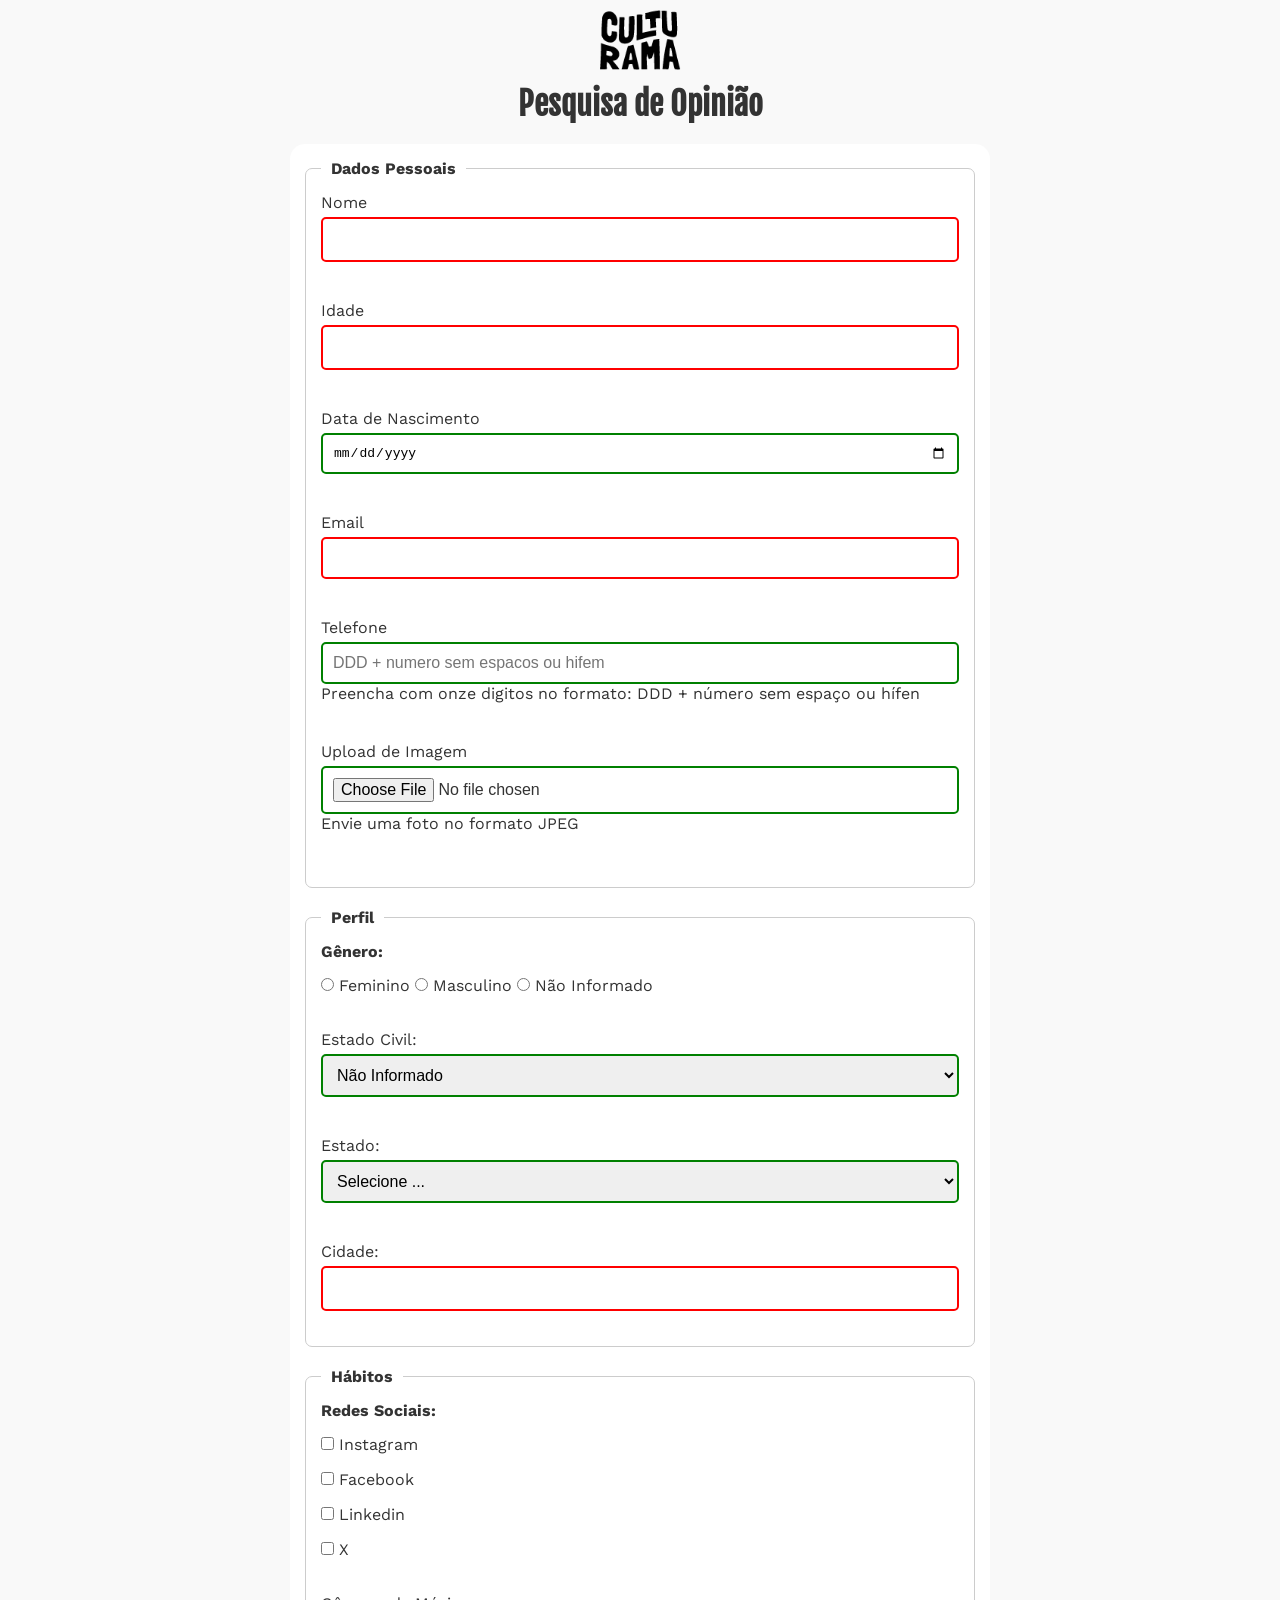
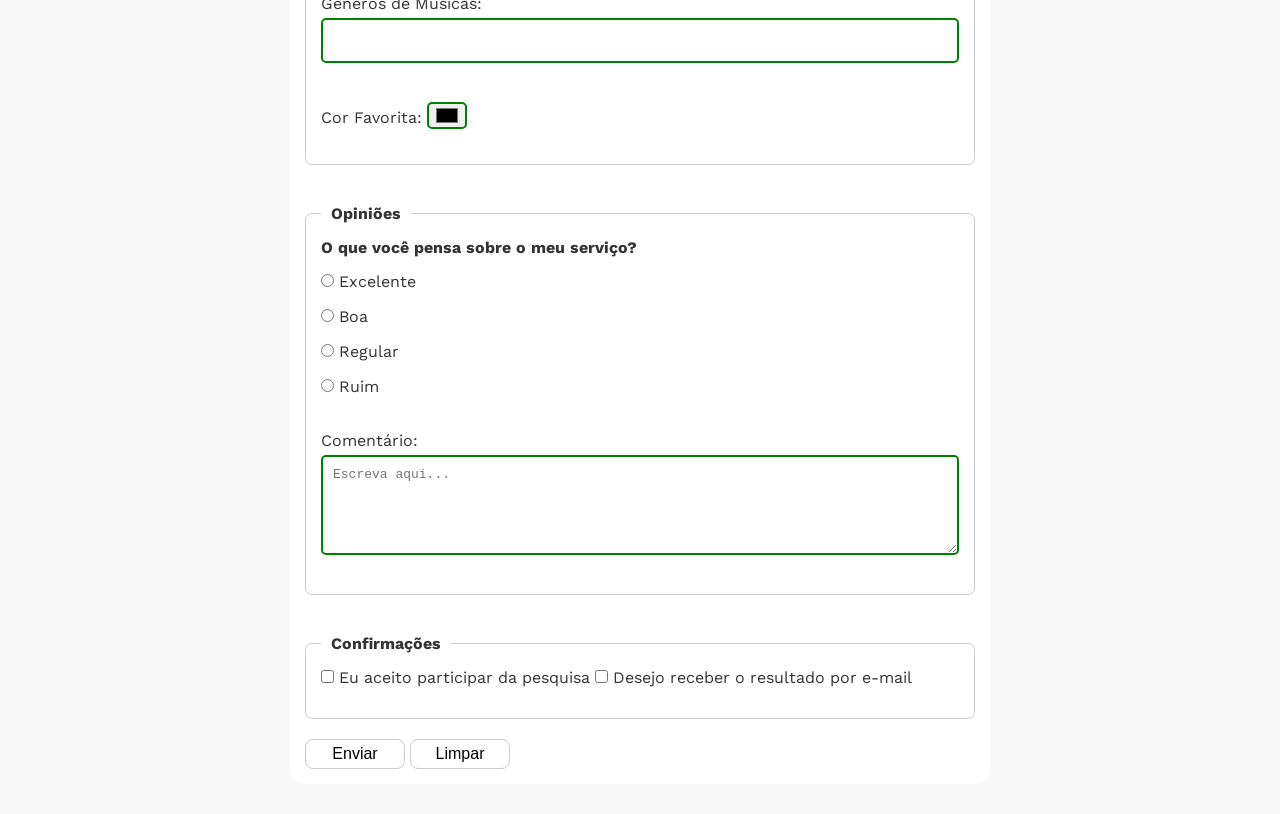
<file: index.html>
<!doctype html>
<html lang="pt-br">
  <head>
    <meta charset="UTF-8" />
    <meta name="viewport" content="width=device-width, initial-scale=1.0" />
    <meta property="og:title" content="Pesquisa de Opinião - Culturama" />
    <meta property="og:description" content="Participe da nossa pesquisa de opinião e ajude-nos a melhorar nossos serviços!" />
    <meta property="og:image" content="./culturama-favico.png" />
    <link rel="shortcut icon" href="./culturama-favico.png" type="image/x-icon"/>
    <link rel="stylesheet" href="./css/style.css" />
    <link rel="preconnect" href="https://fonts.googleapis.com" />
    <link rel="preconnect" href="https://fonts.gstatic.com" crossorigin />
    <link href="https://fonts.googleapis.com/css2?family=Fjalla+One&family=Work+Sans&display=swap" rel="stylesheet"/>

    <title>Pesquisa de Opinião</title>
  </head>
  <body>
    <header>
      <img src="./img/logo-culturama.png" alt="Logo Culturama"/>
      <h1>Pesquisa de Opinião</h1>
    </header>
    <main>
      <section>
        <form action="sucesso.html" method="get">
          <fieldset>
            <legend>Dados Pessoais</legend>

            <label for="name">Nome</label>
            <input type="text" id="name" name="userName" required />
            <br/><br/>

            <label for="age">Idade</label>
            <input type="number" id="age" name="userAge" min="12" max="100" required/>
            <br/><br/>

            <label for="birthDate">Data de Nascimento</label>
            <input type="date" id="birthDate" name="userBirthDate"/>
            <br/><br/>

            <label for="email">Email</label>
            <input type="email" id="email" name="userEmail" required/>
            <br/><br/>

            <label for="phoneNumber">Telefone</label>
            <input type="tel" id="phoneNumber" name="userPhoneNumber"
            pattern="[0-9]{3}[0-9]{4}[0-9]{4}"  placeholder="DDD + numero sem espacos ou hifem" aria-describedby="phoneHelp" />
            <small id="phoneHelp">Preencha com onze digitos no formato: DDD + número sem espaço ou hífen</small>
            <br/><br/>

            <label for="image">Upload de Imagem</label>
            <input type="file" accept="image/*" id="image" name="userImage" aria-describedby="imageHelp" />
            <small id="imageHelp">Envie uma foto no formato JPEG</small>
            <br/><br/>
          </fieldset>

          <fieldset>
            <legend>Perfil</legend>
            <p>Gênero:</p>
            <input type="radio" id="gender-fem" name="userGender" value="feminino"/>
            <label for="gender-fem">Feminino</label>

            <input type="radio" id="gender-masc" name="userGender" value="masculino"/>
            <label for="gender-masc">Masculino</label>

            <input type="radio" id="gender-naoInformado" name="userGender" value="notInformed"/>
            <label for="gender-naoInformado">Não Informado</label>
            <br/><br />

            <label for="maritalStatus">Estado Civil:</label>
            <select id="maritalStatus" name="userMaritalStatus">
              <option value="notInformed">Não Informado</option>
              <option value="casado">Casado</option>
              <option value="solteiro">Solteiro</option>
              <option value="divorciado">Divorciado</option>
              <option value="uniaoEstavel">União estável</option>
            </select>
            <br /><br />

            <label for="state">Estado:</label>
            <select id="state" name="userState">
              <option value="notInformed">Selecione ...</option>
              <option value="Acre">Acre</option>
              <option value="Alagoas">Alagoas</option>
              <option value="Amapá">Amapá</option>
              <option value="Amazonas">Amazonas</option>
              <option value="Bahia">Bahia</option>
              <option value="Ceará">Ceará</option>
              <option value="Distrito Federal">Distrito Federal</option>
              <option value="Espirito Santo">Espirito Santo</option>
              <option value="Goiás">Goiás</option>
              <option value="Maranhão">Maranhão</option>
              <option value="Mato Grosso do Sul">Mato Grosso do Sul</option>
              <option value="Mato Grosso">Mato Grosso</option>
              <option value="Minas Gerais">Minas Gerais</option>
              <option value="Pará">Pará</option>
              <option value="Paraíba">Paraíba</option>
              <option value="Paraná">Paraná</option>
              <option value="Pernambuco">Pernambuco</option>
              <option value="Piauí">Piauí</option>
              <option value="Rio de Janeiro">Rio de Janeiro</option>
              <option value="Rio Grande do Norte">Rio Grande do Norte</option>
              <option value="Rio Grande do Sul">Rio Grande do Sul</option>
              <option value="Rondônia">Rondônia</option>
              <option value="Roraima">Roraima</option>
              <option value="Santa Catarina">Santa Catarina</option>
              <option value="São Paulo">São Paulo</option>
              <option value="Sergipe">Sergipe</option>
              <option value="Tocantins">Tocantins</option>
            </select>
            <br /><br />

            <label for="city">Cidade:</label>
            <input type="text" id="city" name="userCity" required />
          </fieldset>

          <fieldset>
            <legend>Hábitos</legend>

            <p>Redes Sociais:</p>

            <input
              type="checkbox"
              id="instagram"
              name="social"
              value="instagram"
            />
            <label for="instagram">Instagram</label>
            <br />
            <input
              type="checkbox"
              id="facebook"
              name="social"
              value="facebook"
            />
            <label for="facebook">Facebook</label>
            <br />
            <input
              type="checkbox"
              id="linkedin"
              name="social"
              value="linkedin"
            />
            <label for="linkedin">Linkedin</label>
            <br />
            <input type="checkbox" id="x" name="social" value="x" />
            <label for="x">X</label>
            <br /><br />

            <label for="musicGenres">Gêneros de Músicas:</label>
            <input
              type="text"
              id="musicGenres"
              name="userMusicGenres"
              list="musicList"
            />
            <datalist id="musicList">
              <option value="Rock"></option>
              <option value="Pop"></option>
              <option value="Reggae"></option>
              <option value="Hip-Hop"></option>
              <option value="Eletrônica"></option>
              <option value="Samba"></option>
              <option value="Funk"></option>
              <option value="Jazz"></option>
            </datalist>
            <br /><br />

            <label for="favoriteColor">Cor Favorita:</label>
            <input type="color" id="favoriteColor" name="userFavoriteColor" />
          </fieldset>
          <br />

          <fieldset>
            <legend>Opiniões</legend>
            <p>O que você pensa sobre o meu serviço?</p>
            <input type="radio" name="satisfaction" id="excellent" />
            <label for="excellent">Excelente</label><br />
            <input type="radio" name="satisfaction" id="good" />
            <label for="good">Boa</label><br />
            <input type="radio" name="satisfaction" id="regular" />
            <label for="regular">Regular</label><br />
            <input type="radio" name="satisfaction" id="bad" />
            <label for="bad">Ruim</label><br /><br />

            <label for="comments">Comentário:</label><br />
            <textarea
              id="comments"
              name="userComments"
              rows="4"
              cols="50"
              placeholder="Escreva aqui..."
            ></textarea>
          </fieldset>
          <br />

          <fieldset>
            <legend>Confirmações</legend>
            <input
              type="checkbox"
              name="confirmation"
              id="confirmation"
              required
            />
            <label for="confirmation">Eu aceito participar da pesquisa</label>
            <input type="checkbox" name="userGetResult" id="getResult" />
            <label for="getResult">Desejo receber o resultado por e-mail</label>
          </fieldset>
          <button type="submit" aria-label="Enviar dados do formulário">Enviar</button>
          <button type="reset" aria-label="Limpar campos do formulário">Limpar</button>
        </form>
      </section>
    </main>
  </body>
</html>
</file>
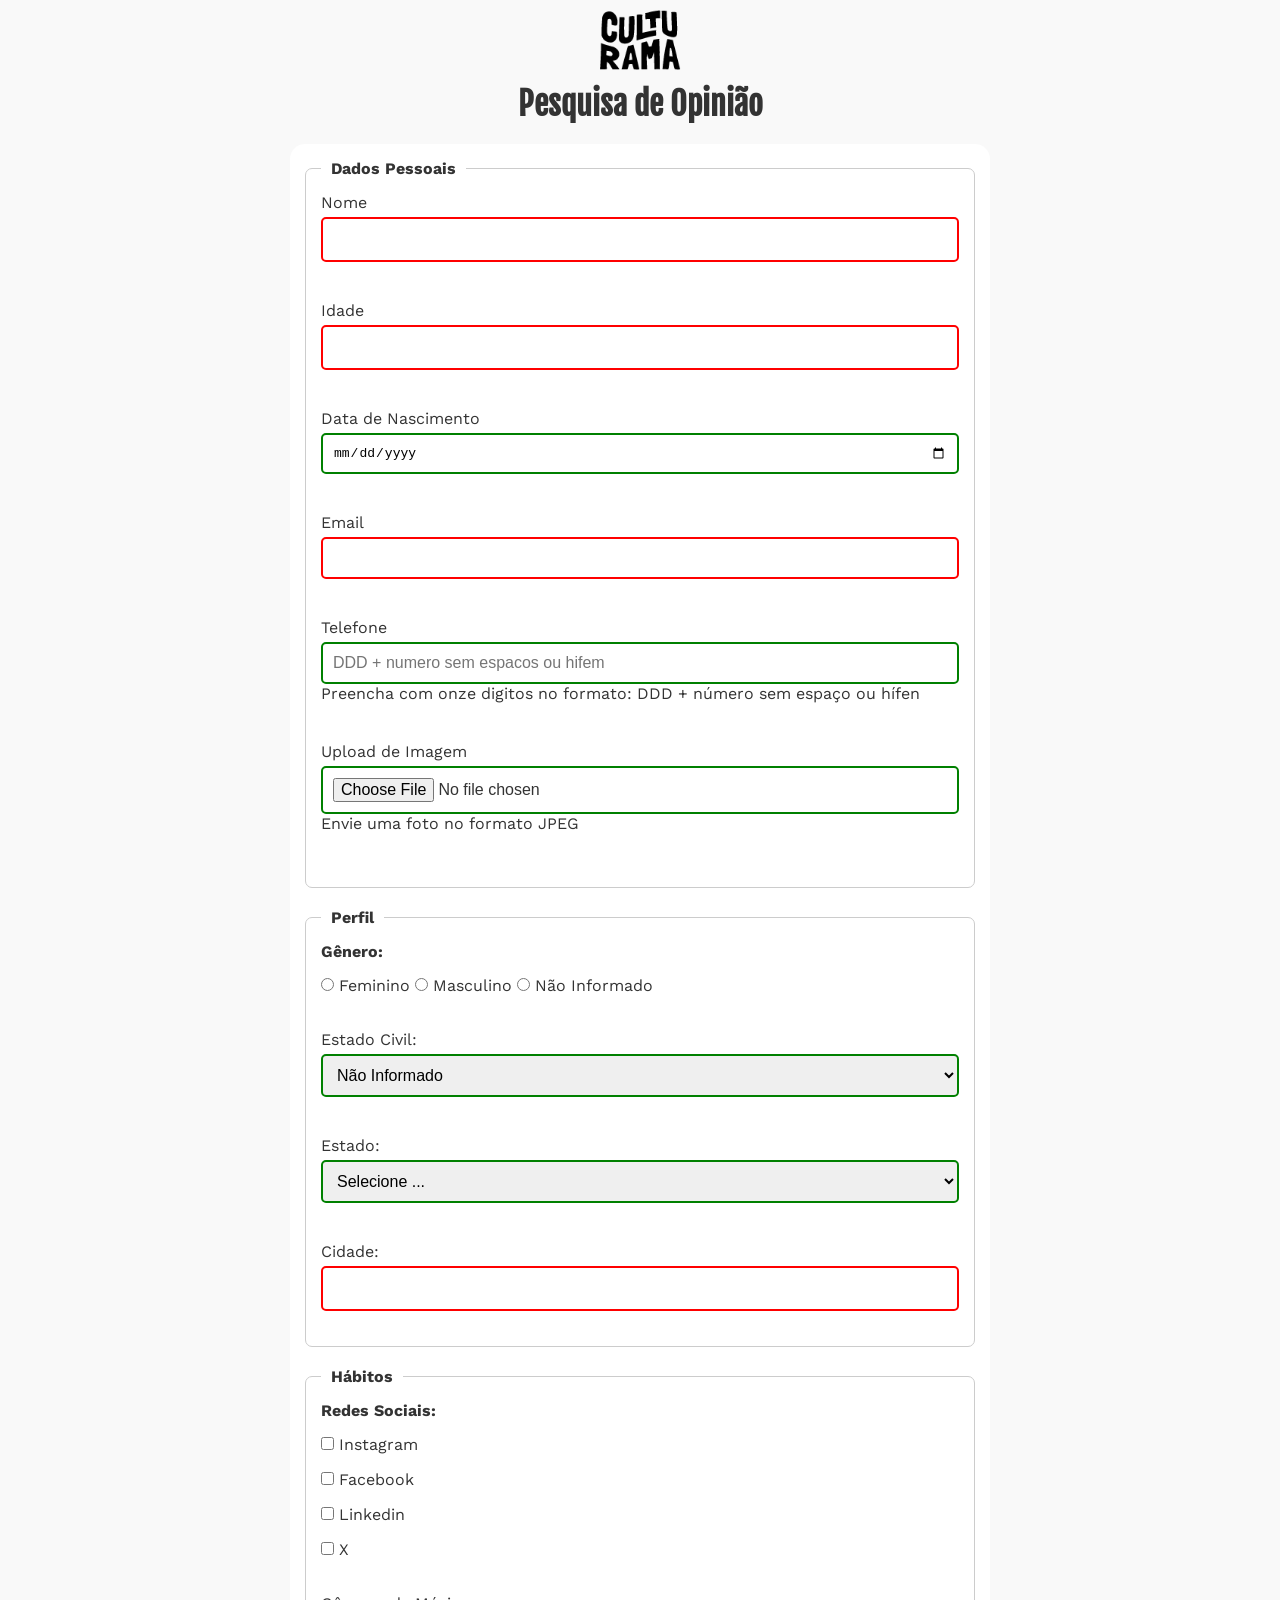
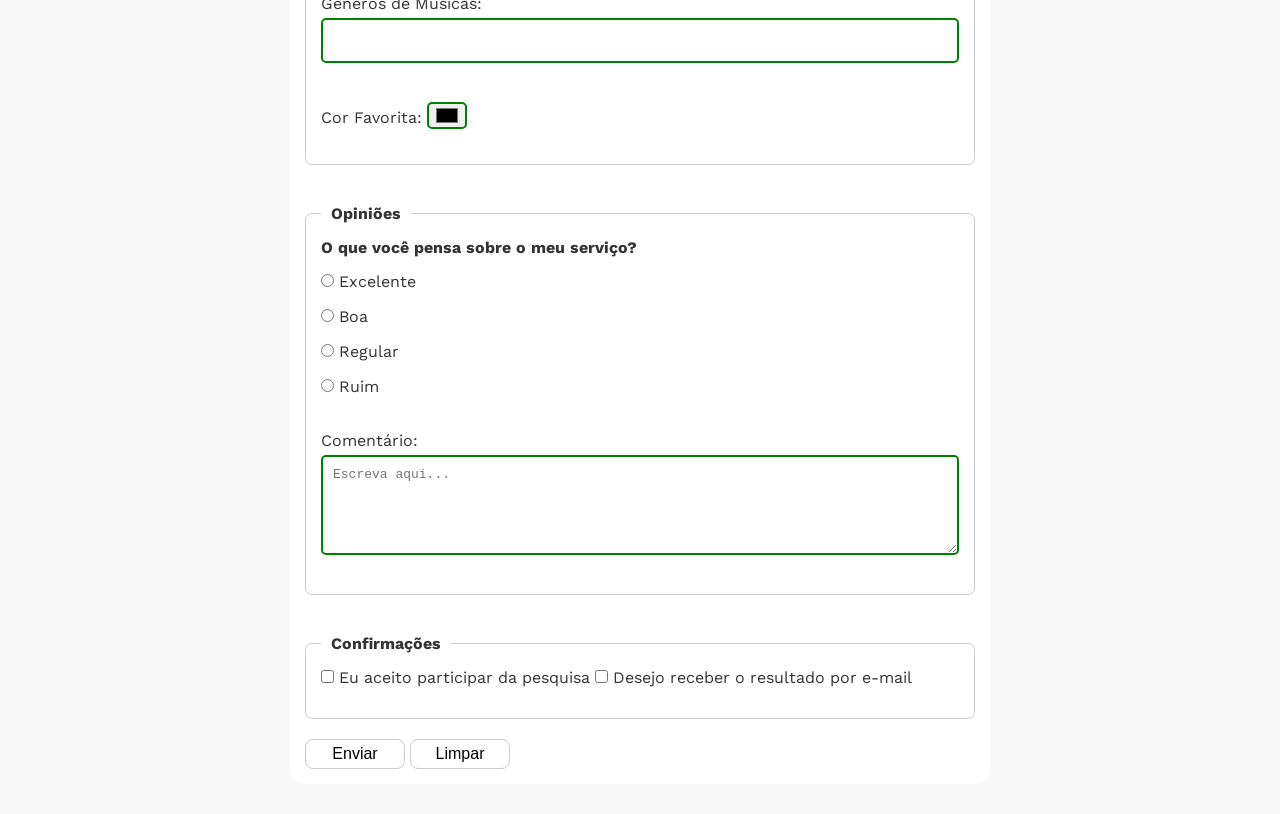
<file: pesquisa-culturama/index.html>
<!doctype html>
<html lang="pt-br">
  <head>
    <meta charset="UTF-8" />
    <meta name="viewport" content="width=device-width, initial-scale=1.0" />
    <link rel="shortcut icon" href="./culturama-favico.png" type="image/x-icon"/>
    <link rel="stylesheet" href="./css/style.css" />
    <link rel="preconnect" href="https://fonts.googleapis.com" />
    <link rel="preconnect" href="https://fonts.gstatic.com" crossorigin />
    <link href="https://fonts.googleapis.com/css2?family=Fjalla+One&family=Work+Sans&display=swap" rel="stylesheet"/>

    <title>Pesquisa de Opinião</title>
  </head>
  <body>
    <header>
      <img src="./img/logo-culturama.png" alt="Logo Culturama"/>
      <h1>Pesquisa de Opinião</h1>
    </header>
    <main>
      <section>
        <form action="sucesso.html" method="get">
          <fieldset>
            <legend>Dados Pessoais</legend>

            <label for="name">Nome</label>
            <input type="text" id="name" name="userName" required />
            <br/><br/>

            <label for="age">Idade</label>
            <input type="number" id="age" name="userAge" min="12" max="100" required/>
            <br/><br/>

            <label for="birthDate">Data de Nascimento</label>
            <input type="date" id="birthDate" name="userBirthDate"/>
            <br/><br/>

            <label for="email">Email</label>
            <input type="email" id="email" name="userEmail" required/>
            <br/><br/>

            <label for="phoneNumber">Telefone</label>
            <input type="tel" id="phoneNumber" name="userPhoneNumber"
            pattern="[0-9] {11}"  placeholder="DDD + numero sem espacos ou hifem" aria-describedby="phoneHelp" />
            <small id="phoneHelp">Preencha com onze digitos no formato: DDD + número sem espaço ou hífen</small>
            <br/><br/>

            <label for="image">Upload de Imagem</label>
            <input type="file" accept="image/*" id="image" name="userImage" aria-describedby="imageHelp" />
            <small id="imageHelp">Envie uma foto no formato JPEG</small>
            <br/><br/>
          </fieldset>

          <fieldset>
            <legend>Perfil</legend>
            <p>Gênero:</p>
            <input type="radio" id="gender-fem" name="userGender" value="feminino"/>
            <label for="gender-fem">Feminino</label>

            <input type="radio" id="gender-masc" name="userGender" value="masculino"/>
            <label for="gender-masc">Masculino</label>

            <input type="radio" id="gender-naoInformado" name="userGender" value="notInformed"/>
            <label for="gender-naoInformado">Não Informado</label>
            <br/><br />

            <label for="maritalStatus">Estado Civil:</label>
            <select id="maritalStatus" name="userMaritalStatus">
              <option value="notInformed">Não Informado</option>
              <option value="casado">Casado</option>
              <option value="solteiro">Solteiro</option>
              <option value="divorciado">Divorciado</option>
              <option value="uniaoEstavel">União estável</option>
            </select>
            <br /><br />

            <label for="state">Estado:</label>
            <select id="state" name="userState">
              <option value="notInformed">Selecione ...</option>
              <option value="Acre">Acre</option>
              <option value="Alagoas">Alagoas</option>
              <option value="Amapá">Amapá</option>
              <option value="Amazonas">Amazonas</option>
              <option value="Bahia">Bahia</option>
              <option value="Ceará">Ceará</option>
              <option value="Distrito Federal">Distrito Federal</option>
              <option value="Espirito Santo">Espirito Santo</option>
              <option value="Goiás">Goiás</option>
              <option value="Maranhão">Maranhão</option>
              <option value="Mato Grosso do Sul">Mato Grosso do Sul</option>
              <option value="Mato Grosso">Mato Grosso</option>
              <option value="Minas Gerais">Minas Gerais</option>
              <option value="Pará">Pará</option>
              <option value="Paraíba">Paraíba</option>
              <option value="Paraná">Paraná</option>
              <option value="Pernambuco">Pernambuco</option>
              <option value="Piauí">Piauí</option>
              <option value="Rio de Janeiro">Rio de Janeiro</option>
              <option value="Rio Grande do Norte">Rio Grande do Norte</option>
              <option value="Rio Grande do Sul">Rio Grande do Sul</option>
              <option value="Rondônia">Rondônia</option>
              <option value="Roraima">Roraima</option>
              <option value="Santa Catarina">Santa Catarina</option>
              <option value="São Paulo">São Paulo</option>
              <option value="Sergipe">Sergipe</option>
              <option value="Tocantins">Tocantins</option>
            </select>
            <br /><br />

            <label for="city">Cidade:</label>
            <input type="text" id="city" name="userCity" required />
          </fieldset>

          <fieldset>
            <legend>Hábitos</legend>

            <p>Redes Sociais:</p>

            <input
              type="checkbox"
              id="instagram"
              name="social"
              value="instagram"
            />
            <label for="instagram">Instagram</label>
            <br />
            <input
              type="checkbox"
              id="facebook"
              name="social"
              value="facebook"
            />
            <label for="facebook">Facebook</label>
            <br />
            <input
              type="checkbox"
              id="linkedin"
              name="social"
              value="linkedin"
            />
            <label for="linkedin">Linkedin</label>
            <br />
            <input type="checkbox" id="x" name="social" value="x" />
            <label for="x">X</label>
            <br /><br />

            <label for="musicGenres">Gêneros de Músicas:</label>
            <input
              type="text"
              id="musicGenres"
              name="userMusicGenres"
              list="musicList"
            />
            <datalist id="musicList">
              <option value="Rock"></option>
              <option value="Pop"></option>
              <option value="Reggae"></option>
              <option value="Hip-Hop"></option>
              <option value="Eletrônica"></option>
              <option value="Samba"></option>
              <option value="Funk"></option>
              <option value="Jazz"></option>
            </datalist>
            <br /><br />

            <label for="favoriteColor">Cor Favorita:</label>
            <input type="color" id="favoriteColor" name="userFavoriteColor" />
          </fieldset>
          <br />

          <fieldset>
            <legend>Opiniões</legend>
            <p>O que você pensa sobre o meu serviço?</p>
            <input type="radio" name="satisfaction" id="excellent" />
            <label for="excellent">Excelente</label><br />
            <input type="radio" name="satisfaction" id="good" />
            <label for="good">Boa</label><br />
            <input type="radio" name="satisfaction" id="regular" />
            <label for="regular">Regular</label><br />
            <input type="radio" name="satisfaction" id="bad" />
            <label for="bad">Ruim</label><br /><br />

            <label for="comments">Comentário:</label><br />
            <textarea
              id="comments"
              name="userComments"
              rows="4"
              cols="50"
              placeholder="Escreva aqui..."
            ></textarea>
          </fieldset>
          <br />

          <fieldset>
            <legend>Confirmações</legend>
            <input
              type="checkbox"
              name="confirmation"
              id="confirmation"
              required
            />
            <label for="confirmation">Eu aceito participar da pesquisa</label>
            <input type="checkbox" name="userGetResult" id="getResult" />
            <label for="getResult">Desejo receber o resultado por e-mail</label>
          </fieldset>
          <button type="submit" aria-label="Enviar dados do formulário">Enviar</button>
          <button type="reset" aria-label="Limpar campos do formulário">Limpar</button>
        </form>
      </section>
    </main>
  </body>
</html>
</file>
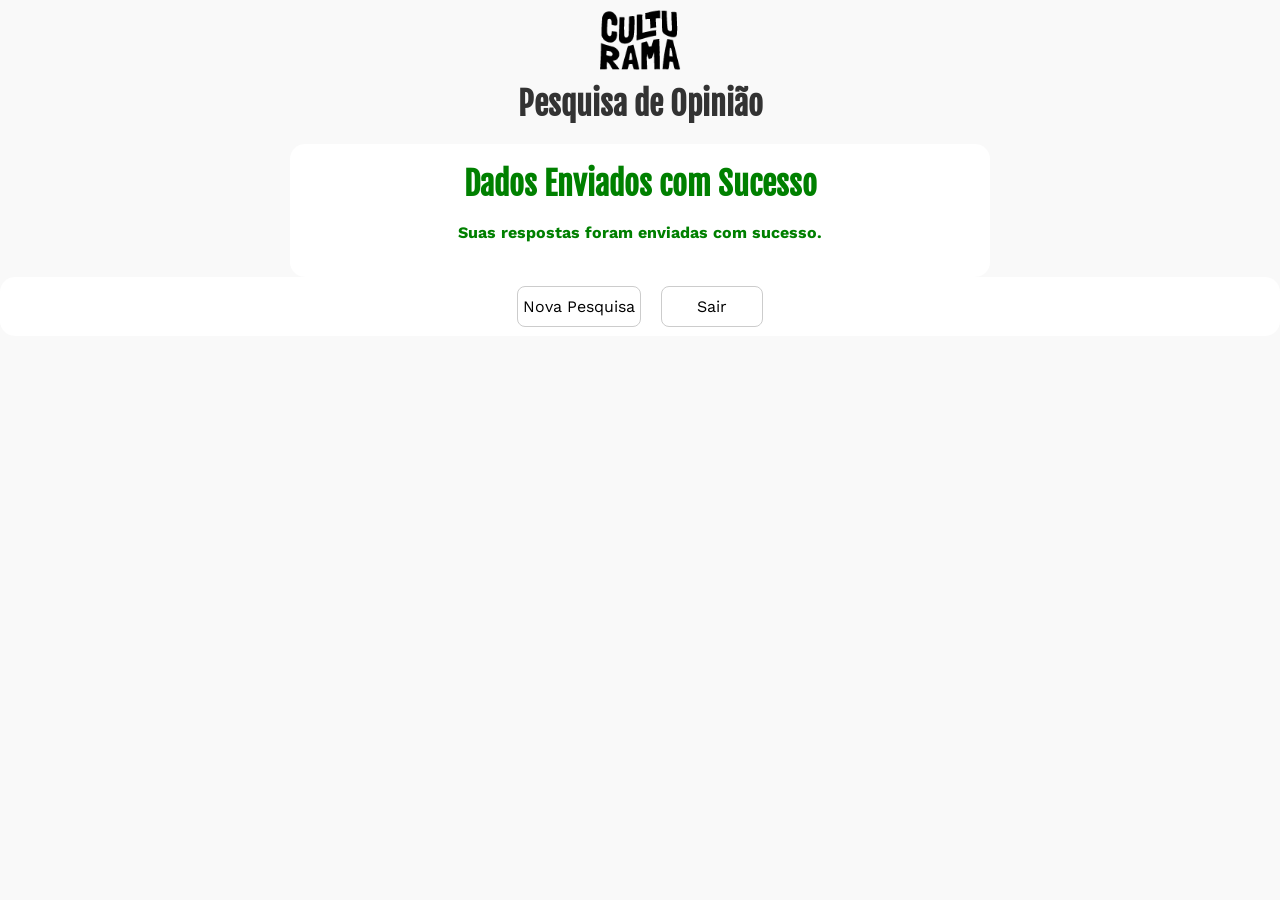
<file: sucesso.html>
<!doctype html>
<html lang="pt-br">
  <head>
    <meta charset="UTF-8" />
    <meta name="viewport" content="width=device-width, initial-scale=1.0" />
    <link rel="shortcut icon" href="./culturama-favico.png" type="image/x-icon"/>
    <link rel="stylesheet" href="./css/style.css" />
    <link rel="preconnect" href="https://fonts.googleapis.com" />
    <link rel="stylesheet" href="css/style.css" />
    <link rel="preconnect" href="https://fonts.gstatic.com" crossorigin />
    <link href="https://fonts.googleapis.com/css2?family=Fjalla+One&family=Work+Sans&display=swap" rel="stylesheet"/>
    <title>Sucesso</title>
  </head>
  <body>
    <header>
      <img src="./img/logo-culturama.png" alt="Logo Culturama" />
      <h1>Pesquisa de Opinião</h1>
    </header>
    <main>
      <section class="validaForm">
        <h1 role="alert">Dados Enviados com Sucesso</h1>
        <br />
        <p>Suas respostas foram enviadas com sucesso.</p>
      </section>
    </main>
    <section class="saida">
      <a id="retornar" href="index.html">Nova Pesquisa</a>
      <a id="sair" href="http://www.google.com">Sair</a>
    </section>
  </body>
</html>
</file>
<file: css/style.css>
:root{
  --cor-texto: #333333;
  --cor-fundo: #f9f9f9;
}
.theme-high-contrast {
  --cor-texto: #000000;
  --cor-fundo: #ffffff;
}
* {
  margin: 0;
  padding: 0;
  box-sizing: border-box;
  font-size: 100%;
}

body {
  font-family: "work sans", sans-serif;
  background-color: var(--cor-fundo);
  color: var(--cor-texto);
}

main {
  width: 100%;
  max-width: 700px;
  margin: 0 auto;
}

header {
  text-align: center;
  margin-bottom: 20px;
}
img {
  width: 100px;
}

h1 {
  font-size: 2rem;
  font-family: "fjalla one", sans-serif;
}

form {
  background-color: #ffffff;
  padding: 15px;
  border-radius: 15px;
  margin-bottom: 30px;
}
fieldset {
  padding: 15px;
  border: 1px solid #cccccc;
  border-radius: 7px;
  margin-bottom: 20px;
}

legend {
  font-weight: bold;
  font-size: 1rem;
  padding: 0 10px;
}

label {
  display: inline-block;
  margin-bottom: 5px;
}

p {
  margin-bottom: 15px;
  font-weight: bold;
}
input,
select,
textarea {
  width: 100%;
  padding: 10px;
  margin-bottom: 20px;
  border: 1px solid #cccccc;
  border-radius: 5px;
}

textarea {
  min-height: 100px;
}

input[type="radio"],
input[type="checkbox"] {
  width: auto;
}

input[type="text"],
input[type="number"] {
  font-size: 18px;
}

input[type="color"] {
  width: 40px;
  padding: 0 5px;
}

input[type="tel"],
input[type="file"] {
  margin-bottom: 0;
}
small {
  display: inline-block;
  margin-bottom: 20px;
}

input:invalid,
select:invalid,
textarea:invalid {
  border: 2px solid red;
}

input:valid,
select:valid,
textarea:valid {
  border: 2px solid green;
}

button {
  width: 100px;
  height: 30px;
  background-color: #ffffff;
  border: 1px solid #cccccc;
  border-radius: 8px;
  cursor: pointer;
}
button[type="submit"]:hover {
  color: #ffffff;
  font-weight: bold;
  background-color: green;
}
button[type="reset"]:hover {
  color: #ffffff;
  font-weight: bold;
  background-color: FireBrick;
}

.validaForm {
  color: green;
  text-align: center;
  padding: 20px;
  background-color: #ffffff;
  border-radius: 15px;
}

.saida {
  color: red;
  text-align: center;
  padding: 20px;
  background-color: #ffffff;
  border-radius: 15px;
}

#retornar,
#sair {
  color: black;
  text-decoration: none;
  padding: 10px 5px;
  background-color: #ffffff;
  border: 1px solid #cccccc;
  border-radius: 8px;
}
#sair {
  margin-left: 15px;
  padding: 10px 35px;
}
#retornar:hover {
  color: #ffffff;
  font-weight: bold;
  background-color: indigo;
}
#sair:hover {
  color: #ffffff;
  font-weight: bold;
  background-color: gold;
}
</file>
<file: pesquisa-culturama/css/style.css>
:root{
  --cor-texto: #333333;
  --cor-fundo: #f9f9f9;
}
.theme-high-contrast {
  --cor-texto: #000000;
  --cor-fundo: #ffffff;
}
* {
  margin: 0;
  padding: 0;
  box-sizing: border-box;
  font-size: 100%;
}

body {
  font-family: "work sans", sans-serif;
  background-color: var(--cor-fundo);
  color: var(--cor-texto);
}

main {
  width: 100%;
  max-width: 700px;
  margin: 0 auto;
}

header {
  text-align: center;
  margin-bottom: 20px;
}
img {
  width: 100px;
}

h1 {
  font-size: 2rem;
  font-family: "fjalla one", sans-serif;
}

form {
  background-color: #ffffff;
  padding: 15px;
  border-radius: 15px;
  margin-bottom: 30px;
}
fieldset {
  padding: 15px;
  border: 1px solid #cccccc;
  border-radius: 7px;
  margin-bottom: 20px;
}

legend {
  font-weight: bold;
  font-size: 1rem;
  padding: 0 10px;
}

label {
  display: inline-block;
  margin-bottom: 5px;
}

p {
  margin-bottom: 15px;
  font-weight: bold;
}
input,
select,
textarea {
  width: 100%;
  padding: 10px;
  margin-bottom: 20px;
  border: 1px solid #cccccc;
  border-radius: 5px;
}

textarea {
  min-height: 100px;
}

input[type="radio"],
input[type="checkbox"] {
  width: auto;
}

input[type="text"],
input[type="number"] {
  font-size: 18px;
}

input[type="color"] {
  width: 40px;
  padding: 0 5px;
}

input[type="tel"],
input[type="file"] {
  margin-bottom: 0;
}
small {
  display: inline-block;
  margin-bottom: 20px;
}

input:invalid,
select:invalid,
textarea:invalid {
  border: 2px solid red;
}

input:valid,
select:valid,
textarea:valid {
  border: 2px solid green;
}

button {
  width: 100px;
  height: 30px;
  background-color: #ffffff;
  border: 1px solid #cccccc;
  border-radius: 8px;
  cursor: pointer;
}
button[type="submit"]:hover {
  color: #ffffff;
  font-weight: bold;
  background-color: green;
}
button[type="reset"]:hover {
  color: #ffffff;
  font-weight: bold;
  background-color: FireBrick;
}

.validaForm {
  color: green;
  text-align: center;
  padding: 20px;
  background-color: #ffffff;
  border-radius: 15px;
}

.saida {
  color: red;
  text-align: center;
  padding: 20px;
  background-color: #ffffff;
  border-radius: 15px;
}

#retornar,
#sair {
  color: black;
  text-decoration: none;
  padding: 10px 5px;
  background-color: #ffffff;
  border: 1px solid #cccccc;
  border-radius: 8px;
}
#sair {
  margin-left: 15px;
  padding: 10px 35px;
}
#retornar:hover {
  color: #ffffff;
  font-weight: bold;
  background-color: indigo;
}
#sair:hover {
  color: #ffffff;
  font-weight: bold;
  background-color: gold;
}
</file>
